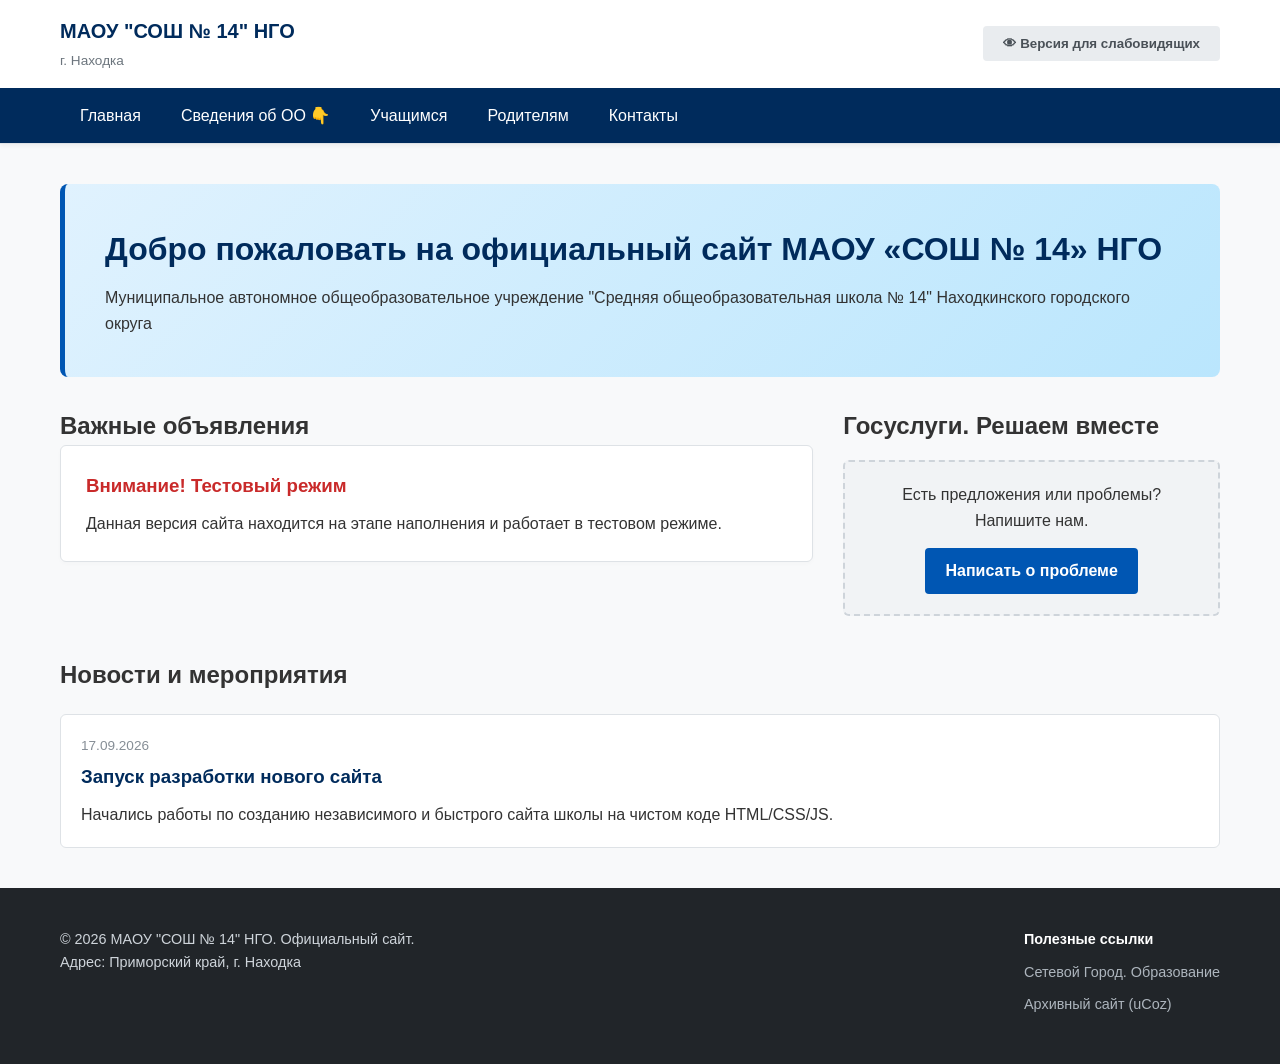
<file: index.html>
<!DOCTYPE html>
<html lang="ru">
<head>
    <meta charset="UTF-8">
    <meta name="viewport" content="width=device-width, initial-scale=1.0">
    <title>МАОУ СОШ № 14 НГО — Официальный сайт</title>
    <link rel="stylesheet" href="css/style.css">
</head>
<body>

    <!-- Шапка сайта (динамически загружается из js/components) -->
    <div id="header-component"></div>

    <!-- Главный контент страницы -->
    <main class="main-content">
        <div class="container">
            
            <!-- Баннерная зона / Приветствие -->
            <section class="hero-section">
                <h1>Добро пожаловать на официальный сайт МАОУ «СОШ № 14» НГО</h1>
                <p>Муниципальное автономное общеобразовательное учреждение "Средняя общеобразовательная школа № 14" Находкинского городского округа</p>
            </section>

            <!-- Блок Госуслуг (ПОС) и Объявления -->
            <section class="grid-container">
                <div class="announcements">
                    <h2>Важные объявления</h2>
                    <div class="card">
                        <h3>Внимание! Тестовый режим</h3>
                        <p>Данная версия сайта находится на этапе наполнения и работает в тестовом режиме.</p>
                    </div>
                </div>
                
                <div class="gosuslugi-widget">
                    <h2>Госуслуги. Решаем вместе</h2>
                    <!-- Виджет ПОС -->
                    <div class="pos-widget-mock">
                        <p>Есть предложения или проблемы? Напишите нам.</p>
                        <a href="https://gosuslugi.ru" target="_blank" class="btn">Написать о проблеме</a>
                    </div>
                </div>
            </section>

            <!-- Лента новостей -->
            <section class="news-section">
                <h2>Новости и мероприятия</h2>
                <div class="news-grid">
                    <article class="news-card">
                        <span class="date">17.09.2026</span>
                        <h3>Запуск разработки нового сайта</h3>
                        <p>Начались работы по созданию независимого и быстрого сайта школы на чистом коде HTML/CSS/JS.</p>
                    </article>
                </div>
            </section>

        </div>
    </main>

    <!-- Подвал сайта (динамически загружается из js/components) -->
    <div id="footer-component"></div>

    <!-- Подключение главного управляющего скрипта -->
    <script src="js/main.js"></script>
</body>
</html>
</file>
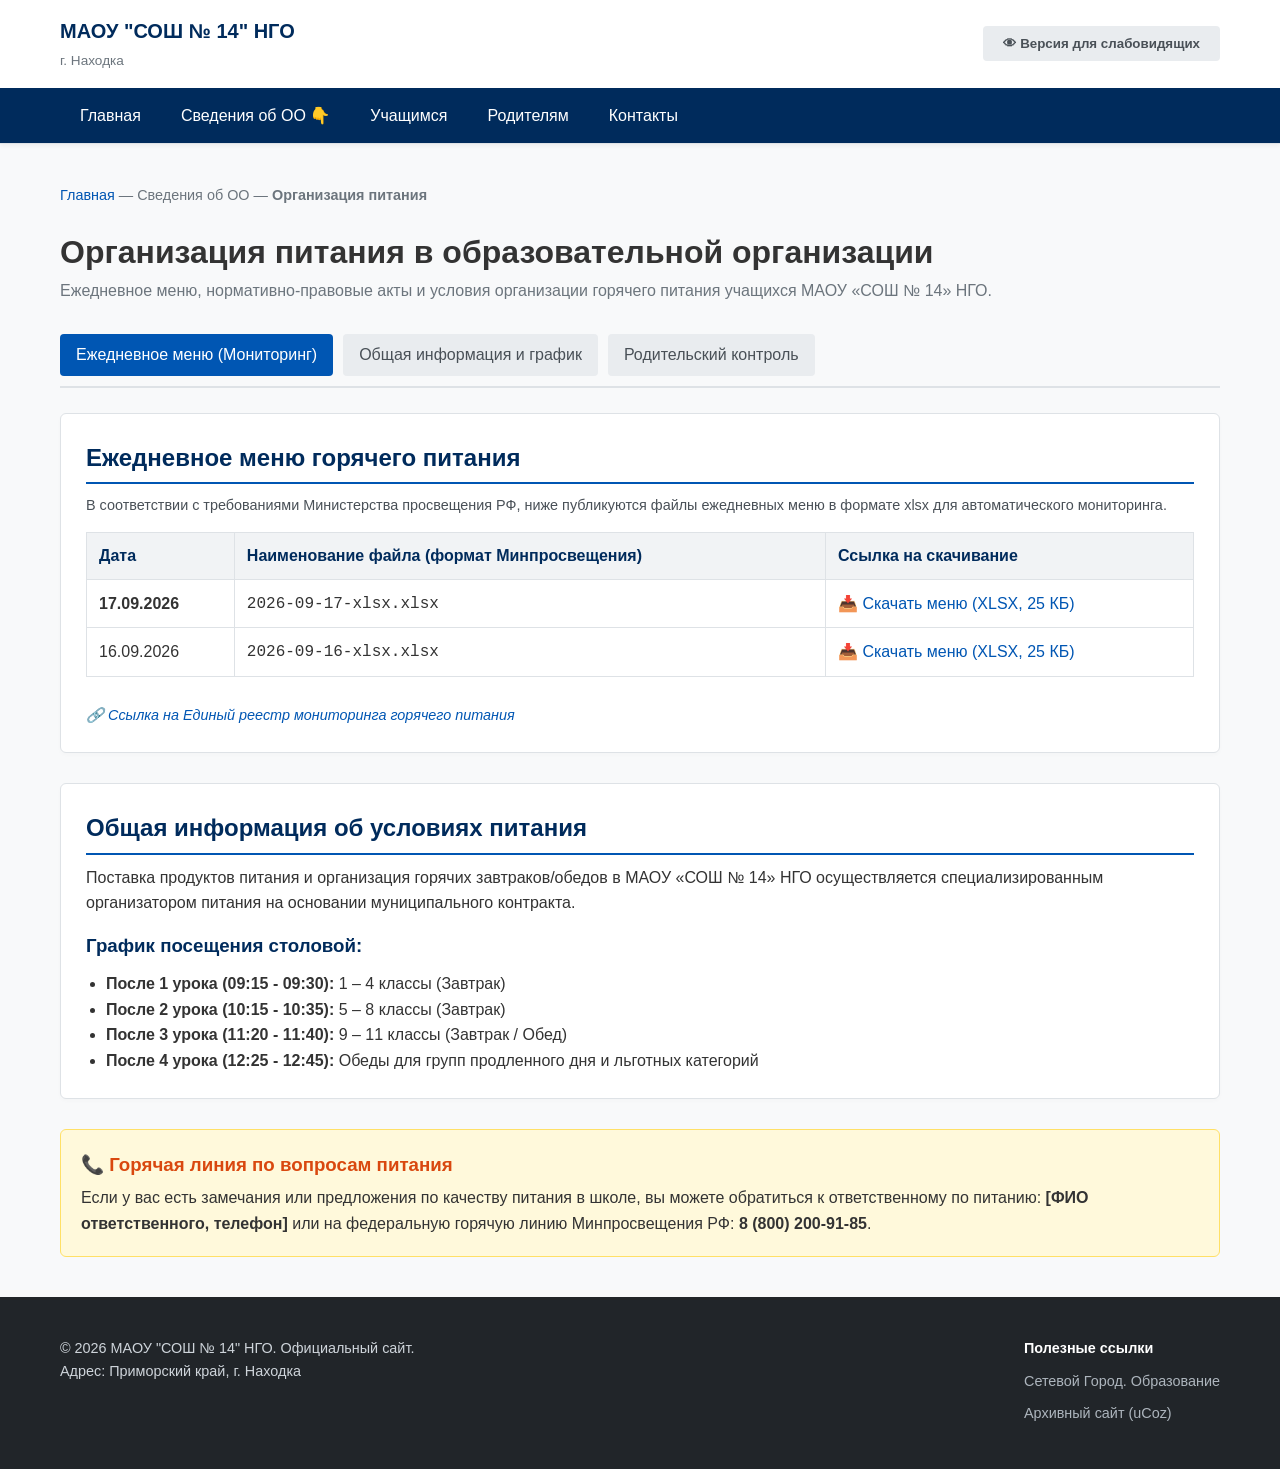
<file: food/index.html>
<!DOCTYPE html>
<html lang="ru">
<head>
    <meta charset="UTF-8">
    <meta name="viewport" content="width=device-width, initial-scale=1.0">
    <title>Организация питания в образовательной организации — МАОУ СОШ № 14 НГО</title>
    <!-- Поднимаемся на уровень выше к папке css, так как этот файл лежит в подпапке /food/ -->
    <link rel="stylesheet" href="../css/style.css">
    <style>
        .food-nav-tabs {
            display: flex;
            gap: 10px;
            margin-bottom: 25px;
            border-bottom: 2px solid #dee2e6;
            padding-bottom: 10px;
            flex-wrap: wrap;
        }
        .food-tab-link {
            padding: 8px 16px;
            background-color: #e9ecef;
            color: #495057;
            border-radius: 4px;
            font-weight: 500;
        }
        .food-tab-link.active {
            background-color: #0056b3;
            color: #ffffff;
            text-decoration: none;
        }
        .menu-table {
            width: 100%;
            border-collapse: collapse;
            margin-top: 15px;
            margin-bottom: 25px;
        }
        .menu-table th, .menu-table td {
            padding: 10px 12px;
            border: 1px solid #dee2e6;
            text-align: left;
        }
        .menu-table th {
            background-color: #f1f3f5;
            color: #002b5c;
        }
        .hot-line-box {
            background-color: #fff9db;
            border: 1px solid #ffe066;
            padding: 20px;
            border-radius: 6px;
            margin-top: 30px;
        }
    </style>
</head>
<body>

    <!-- Шапка сайта. Чтобы скрипт корректно работал из подпапки, мы передадим фикс путей, но наш текущий js/main.js рассчитан на корень. -->
    <div id="header-component"></div>

    <main class="main-content">
        <div class="container">
            
            <nav class="breadcrumbs" style="margin-bottom: 20px; font-size: 0.9rem; color: #6c757d;">
                <a href="../index.html">Главная</a> — <span>Сведения об ОО</span> — <strong>Организация питания</strong>
            </nav>

            <h1>Организация питания в образовательной организации</h1>
            <p style="margin-bottom: 30px; color: #6c757d;">Ежедневное меню, нормативно-правовые акты и условия организации горячего питания учащихся МАОУ «СОШ № 14» НГО.</p>

            <!-- Навигационные вкладки внутри раздела (требование к удобству) -->
            <div class="food-nav-tabs">
                <a href="#daily-menu" class="food-tab-link active">Ежедневное меню (Мониторинг)</a>
                <a href="#general-info" class="food-tab-link">Общая информация и график</a>
                <a href="#control" class="food-tab-link">Родительский контроль</a>
            </div>

            <!-- БЛОК 1: Ежедневное меню для автоматического мониторинга -->
            <section id="daily-menu" class="card" style="margin-bottom: 30px;">
                <h2 style="color: #002b5c; margin-bottom: 10px; border-bottom: 2px solid #0056b3; padding-bottom: 5px;">Ежедневное меню горячего питания</h2>
                <p style="font-size: 0.9rem; color: #495057; margin-bottom: 15px;">В соответствии с требованиями Министерства просвещения РФ, ниже публикуются файлы ежедневных меню в формате xlsx для автоматического мониторинга.</p>
                
                <table class="menu-table">
                    <thead>
                        <tr>
                            <th>Дата</th>
                            <th>Наименование файла (формат Минпросвещения)</th>
                            <th>Ссылка на скачивание</th>
                        </tr>
                    </thead>
                    <tbody>
                        <!-- Сюда вручную добавляются строки при обновлении меню -->
                        <tr>
                            <td><strong>17.09.2026</strong></td>
                            <td><code>2026-09-17-xlsx.xlsx</code></td>
                            <td><a href="2026-09-17-xlsx.xlsx" download>📥 Скачать меню (XLSX, 25 КБ)</a></td>
                        </tr>
                        <tr>
                            <td>16.09.2026</td>
                            <td><code>2026-09-16-xlsx.xlsx</code></td>
                            <td><a href="2026-09-16-xlsx.xlsx" download>📥 Скачать меню (XLSX, 25 КБ)</a></td>
                        </tr>
                    </tbody>
                </table>
                <p><a href="https://foodmonitoring.ru" target="_blank" style="font-size: 0.9rem; font-style: italic;">🔗 Ссылка на Единый реестр мониторинга горячего питания</a></p>
            </section>

            <!-- БЛОК 2: Общая информация -->
            <section id="general-info" class="card" style="margin-bottom: 30px;">
                <h2 style="color: #002b5c; margin-bottom: 10px; border-bottom: 2px solid #0056b3; padding-bottom: 5px;">Общая информация об условиях питания</h2>
                <p>Поставка продуктов питания и организация горячих завтраков/обедов в МАОУ «СОШ № 14» НГО осуществляется специализированным организатором питания на основании муниципального контракта.</p>
                
                <h3 style="margin-top: 15px; color: #002b5c;">График посещения столовой:</h3>
                <ul style="margin-left: 20px; margin-top: 5px;">
                    <li><strong>После 1 урока (09:15 - 09:30):</strong> 1 – 4 классы (Завтрак)</li>
                    <li><strong>После 2 урока (10:15 - 10:35):</strong> 5 – 8 классы (Завтрак)</li>
                    <li><strong>После 3 урока (11:20 - 11:40):</strong> 9 – 11 классы (Завтрак / Обед)</li>
                    <li><strong>После 4 урока (12:25 - 12:45):</strong> Обеды для групп продленного дня и льготных категорий</li>
                </ul>
            </section>

            <!-- БЛОК 3: Горячая линия -->
            <div class="hot-line-box">
                <h3 style="color: #d9480f; margin-bottom: 5px;">📞 Горячая линия по вопросам питания</h3>
                <p>Если у вас есть замечания или предложения по качеству питания в школе, вы можете обратиться к ответственному по питанию: <strong>[ФИО ответственного, телефон]</strong> или на федеральную горячую линию Минпросвещения РФ: <strong>8 (800) 200-91-85</strong>.</p>
            </div>

        </div>
    </main>

    <div id="footer-component"></div>

    <!-- Так как файл лежит в папке /food/, путь к общему скрипту должен подняться на уровень выше -->
    <script src="../js/main.js"></script>
</body>
</html>
</file>
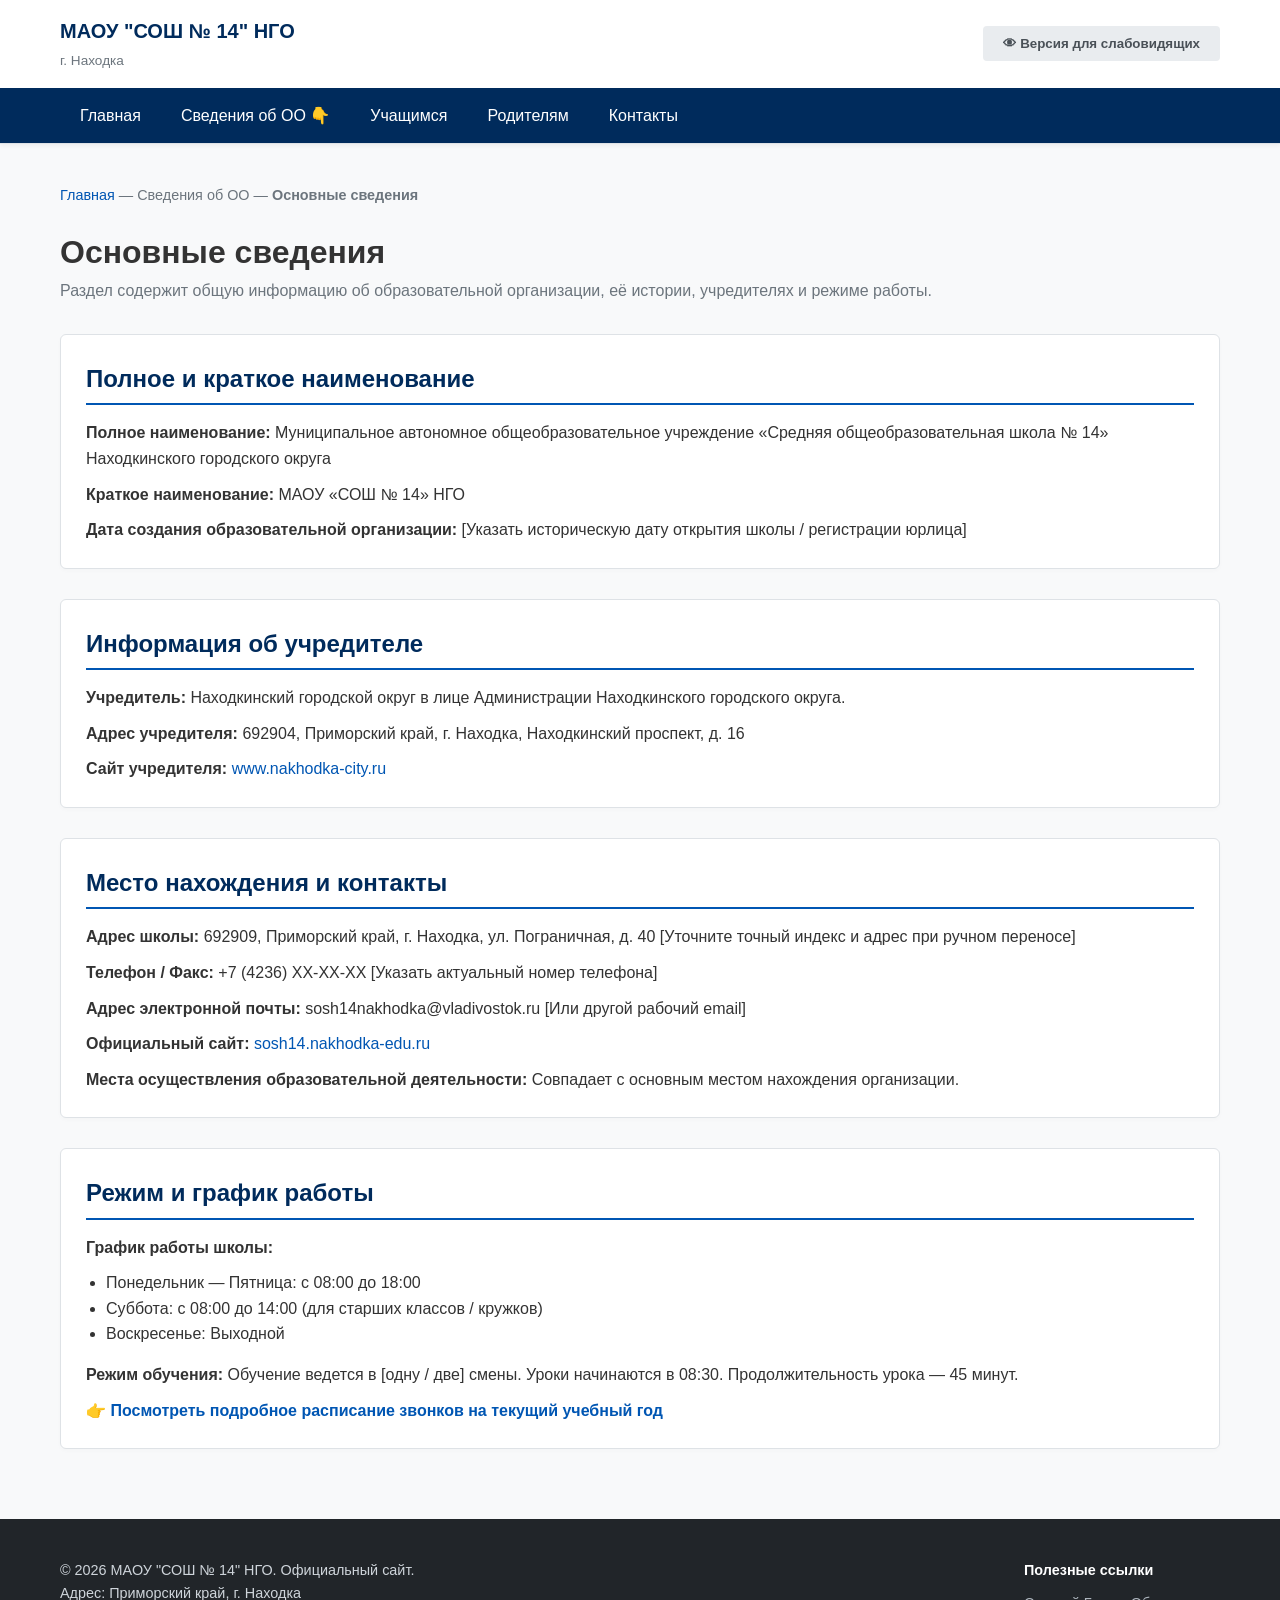
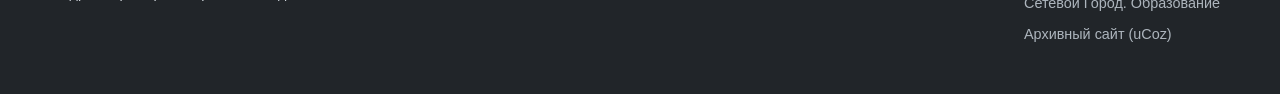
<file: about-basic.html>
<!DOCTYPE html>
<html lang="ru">
<head>
    <meta charset="UTF-8">
    <meta name="viewport" content="width=device-width, initial-scale=1.0">
    <title>Основные сведения — МАОУ СОШ № 14 НГО</title>
    <link rel="stylesheet" href="css/style.css">
</head>
<body>

    <!-- Шапка сайта (динамически загружается из js/main.js) -->
    <div id="header-component"></div>

    <!-- Главный контент страницы -->
    <main class="main-content">
        <div class="container">
            
            <!-- Хлебные крошки для навигации -->
            <nav class="breadcrumbs" style="margin-bottom: 20px; font-size: 0.9rem; color: #6c757d;">
                <a href="index.html">Главная</a> — <span>Сведения об ОО</span> — <strong>Основные сведения</strong>
            </nav>

            <h1>Основные сведения</h1>
            <p style="margin-bottom: 30px; color: #6c757d;">Раздел содержит общую информацию об образовательной организации, её истории, учредителях и режиме работы.</p>

            <div class="card" style="margin-bottom: 30px;">
                <h2 style="color: #002b5c; margin-bottom: 15px; border-bottom: 2px solid #0056b3; padding-bottom: 5px;">Полное и краткое наименование</h2>
                <p><strong>Полное наименование:</strong> Муниципальное автономное общеобразовательное учреждение «Средняя общеобразовательная школа № 14» Находкинского городского округа</p>
                <p style="margin-top: 10px;"><strong>Краткое наименование:</strong> МАОУ «СОШ № 14» НГО</p>
                <p style="margin-top: 10px;"><strong>Дата создания образовательной организации:</strong> [Указать историческую дату открытия школы / регистрации юрлица]</p>
            </div>

            <div class="card" style="margin-bottom: 30px;">
                <h2 style="color: #002b5c; margin-bottom: 15px; border-bottom: 2px solid #0056b3; padding-bottom: 5px;">Информация об учредителе</h2>
                <p><strong>Учредитель:</strong> Находкинский городской округ в лице Администрации Находкинского городского округа.</p>
                <p style="margin-top: 10px;"><strong>Адрес учредителя:</strong> 692904, Приморский край, г. Находка, Находкинский проспект, д. 16</p>
                <p style="margin-top: 10px;"><strong>Сайт учредителя:</strong> <a href="https://nakhodka-city.ru" target="_blank">www.nakhodka-city.ru</a></p>
            </div>

            <div class="card" style="margin-bottom: 30px;">
                <h2 style="color: #002b5c; margin-bottom: 15px; border-bottom: 2px solid #0056b3; padding-bottom: 5px;">Место нахождения и контакты</h2>
                <p><strong>Адрес школы:</strong> 692909, Приморский край, г. Находка, ул. Пограничная, д. 40 [Уточните точный индекс и адрес при ручном переносе]</p>
                <p style="margin-top: 10px;"><strong>Телефон / Факс:</strong> +7 (4236) XX-XX-XX [Указать актуальный номер телефона]</p>
                <p style="margin-top: 10px;"><strong>Адрес электронной почты:</strong> sosh14nakhodka@vladivostok.ru [Или другой рабочий email]</p>
                <p style="margin-top: 10px;"><strong>Официальный сайт:</strong> <a href="https://nakhodka-edu.ru">sosh14.nakhodka-edu.ru</a></p>
                <p style="margin-top: 10px;"><strong>Места осуществления образовательной деятельности:</strong> Совпадает с основным местом нахождения организации.</p>
            </div>

            <div class="card" style="margin-bottom: 30px;">
                <h2 style="color: #002b5c; margin-bottom: 15px; border-bottom: 2px solid #0056b3; padding-bottom: 5px;">Режим и график работы</h2>
                <p><strong>График работы школы:</strong></p>
                <ul style="margin-left: 20px; margin-top: 10px;">
                    <li>Понедельник — Пятница: с 08:00 до 18:00</li>
                    <li>Суббота: с 08:00 до 14:00 (для старших классов / кружков)</li>
                    <li>Воскресенье: Выходной</li>
                </ul>
                <p style="margin-top: 15px;"><strong>Режим обучения:</strong> Обучение ведется в [одну / две] смены. Уроки начинаются в 08:30. Продолжительность урока — 45 минут.</p>
                <p style="margin-top: 10px;"><a href="for-students.html#schedule" style="font-weight: 600;">👉 Посмотреть подробное расписание звонков на текущий учебный год</a></p>
            </div>

        </div>
    </main>

    <!-- Подвал сайта (динамически загружается из js/main.js) -->
    <div id="footer-component"></div>

    <!-- Подключение главного управляющего скрипта -->
    <script src="js/main.js"></script>
</body>
</html>
</file>
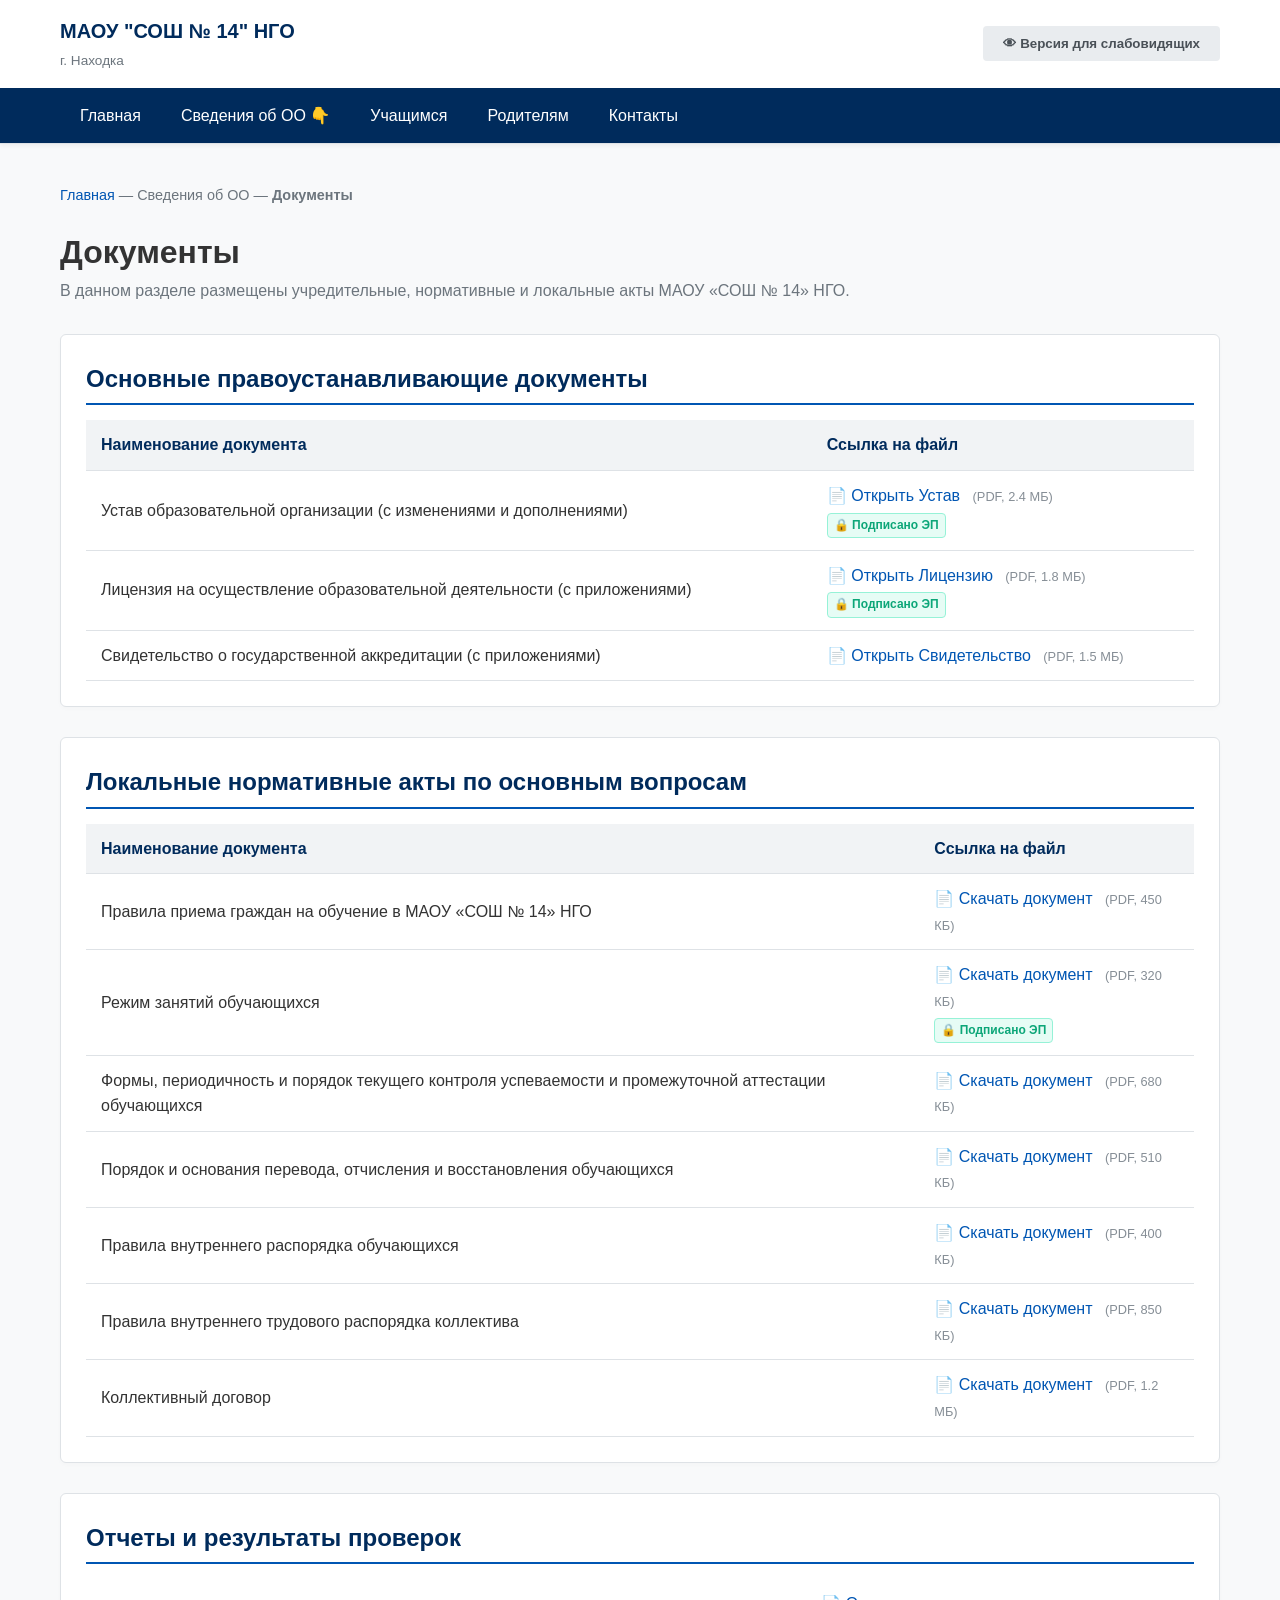
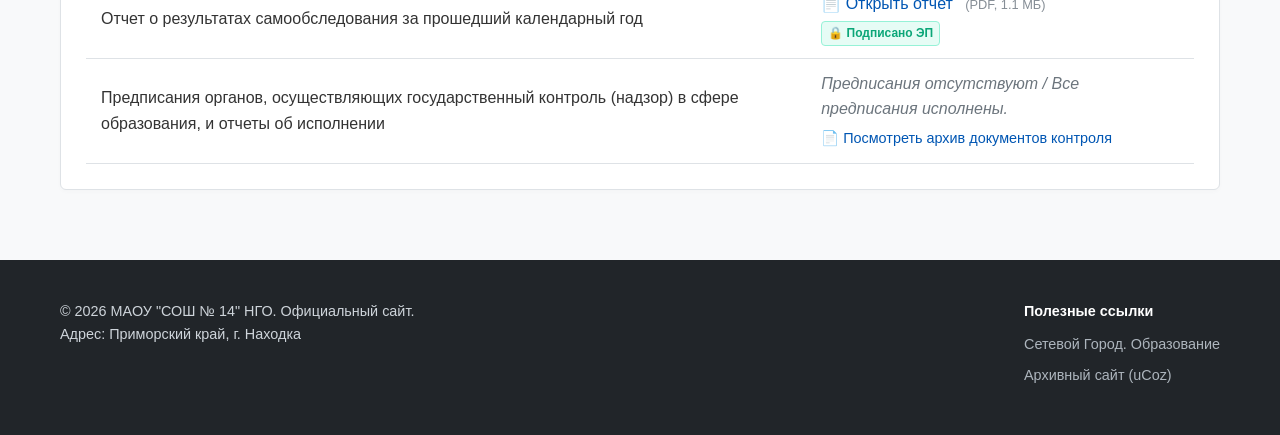
<file: about-docs.html>
<!DOCTYPE html>
<html lang="ru">
<head>
    <meta charset="UTF-8">
    <meta name="viewport" content="width=device-width, initial-scale=1.0">
    <title>Документы — МАОУ СОШ № 14 НГО</title>
    <link rel="stylesheet" href="css/style.css">
    <style>
        /* Дополнительные стили для таблиц документов */
        .doc-table {
            width: 100%;
            border-collapse: collapse;
            margin-top: 15px;
            background: #ffffff;
        }
        .doc-table th, .doc-table td {
            padding: 12px 15px;
            text-align: left;
            border-bottom: 1px solid #dee2e6;
        }
        .doc-table th {
            background-color: #f1f3f5;
            color: #002b5c;
            font-weight: 600;
        }
        .doc-table tr:hover {
            background-color: #f8f9fa;
        }
        .doc-link {
            display: inline-flex;
            align-items: center;
            font-weight: 500;
        }
        .doc-info {
            font-size: 0.8rem;
            color: #868e96;
            margin-left: 8px;
        }
        .sign-badge {
            display: inline-block;
            background-color: #e6fcf5;
            color: #0ca678;
            font-size: 0.75rem;
            padding: 2px 6px;
            border-radius: 4px;
            border: 1px solid #96f2d7;
            font-weight: 600;
            margin-top: 4px;
        }
    </style>
</head>
<body>

    <!-- Шапка сайта (динамически загружается из js/main.js) -->
    <div id="header-component"></div>

    <!-- Главный контент страницы -->
    <main class="main-content">
        <div class="container">
            
            <!-- Хлебные крошки -->
            <nav class="breadcrumbs" style="margin-bottom: 20px; font-size: 0.9rem; color: #6c757d;">
                <a href="index.html">Главная</a> — <span>Сведения об ОО</span> — <strong>Документы</strong>
            </nav>

            <h1>Документы</h1>
            <p style="margin-bottom: 30px; color: #6c757d;">В данном разделе размещены учредительные, нормативные и локальные акты МАОУ «СОШ № 14» НГО.</p>

            <!-- БЛОК 1: Правоустанавливающие документы -->
            <div class="card" style="margin-bottom: 30px;">
                <h2 style="color: #002b5c; margin-bottom: 10px; border-bottom: 2px solid #0056b3; padding-bottom: 5px;">Основные правоустанавливающие документы</h2>
                <table class="doc-table">
                    <thead>
                        <tr>
                            <th>Наименование документа</th>
                            <th>Ссылка на файл</th>
                        </tr>
                    </thead>
                    <tbody>
                        <tr>
                            <td>Устав образовательной организации (с изменениями и дополнениями)</td>
                            <td>
                                <a href="documents/ustav.pdf" target="_blank" class="doc-link">📄 Открыть Устав</a>
                                <span class="doc-info">(PDF, 2.4 МБ)</span>
                                <br><span class="sign-badge">🔒 Подписано ЭП</span>
                            </td>
                        </tr>
                        <tr>
                            <td>Лицензия на осуществление образовательной деятельности (с приложениями)</td>
                            <td>
                                <a href="documents/licenziya.pdf" target="_blank" class="doc-link">📄 Открыть Лицензию</a>
                                <span class="doc-info">(PDF, 1.8 МБ)</span>
                                <br><span class="sign-badge">🔒 Подписано ЭП</span>
                            </td>
                        </tr>
                        <tr>
                            <td>Свидетельство о государственной аккредитации (с приложениями)</td>
                            <td>
                                <a href="documents/akkreditaciya.pdf" target="_blank" class="doc-link">📄 Открыть Свидетельство</a>
                                <span class="doc-info">(PDF, 1.5 МБ)</span>
                            </td>
                        </tr>
                    </tbody>
                </table>
            </div>

            <!-- БЛОК 2: Локальные нормативные акты -->
            <div class="card" style="margin-bottom: 30px;">
                <h2 style="color: #002b5c; margin-bottom: 10px; border-bottom: 2px solid #0056b3; padding-bottom: 5px;">Локальные нормативные акты по основным вопросам</h2>
                <table class="doc-table">
                    <thead>
                        <tr>
                            <th>Наименование документа</th>
                            <th>Ссылка на файл</th>
                        </tr>
                    </thead>
                    <tbody>
                        <tr>
                            <td>Правила приема граждан на обучение в МАОУ «СОШ № 14» НГО</td>
                            <td>
                                <a href="documents/pravila-priema.pdf" target="_blank" class="doc-link">📄 Скачать документ</a>
                                <span class="doc-info">(PDF, 450 КБ)</span>
                            </td>
                        </tr>
                        <tr>
                            <td>Режим занятий обучающихся</td>
                            <td>
                                <a href="documents/rezhim-zanyatij.pdf" target="_blank" class="doc-link">📄 Скачать документ</a>
                                <span class="doc-info">(PDF, 320 КБ)</span>
                                <br><span class="sign-badge">🔒 Подписано ЭП</span>
                            </td>
                        </tr>
                        <tr>
                            <td>Формы, периодичность и порядок текущего контроля успеваемости и промежуточной аттестации обучающихся</td>
                            <td>
                                <a href="documents/poryadok-attestacii.pdf" target="_blank" class="doc-link">📄 Скачать документ</a>
                                <span class="doc-info">(PDF, 680 КБ)</span>
                            </td>
                        </tr>
                        <tr>
                            <td>Порядок и основания перевода, отчисления и восстановления обучающихся</td>
                            <td>
                                <a href="documents/perevod-i-otchislenie.pdf" target="_blank" class="doc-link">📄 Скачать документ</a>
                                <span class="doc-info">(PDF, 510 КБ)</span>
                            </td>
                        </tr>
                        <tr>
                            <td>Правила внутреннего распорядка обучающихся</td>
                            <td>
                                <a href="documents/rasporyadok-obuchayushchihsya.pdf" target="_blank" class="doc-link">📄 Скачать документ</a>
                                <span class="doc-info">(PDF, 400 КБ)</span>
                            </td>
                        </tr>
                        <tr>
                            <td>Правила внутреннего трудового распорядка коллектива</td>
                            <td>
                                <a href="documents/trudovoj-rasporyadok.pdf" target="_blank" class="doc-link">📄 Скачать документ</a>
                                <span class="doc-info">(PDF, 850 КБ)</span>
                            </td>
                        </tr>
                        <tr>
                            <td>Коллективный договор</td>
                            <td>
                                <a href="documents/kollektivnyj-dogovor.pdf" target="_blank" class="doc-link">📄 Скачать документ</a>
                                <span class="doc-info">(PDF, 1.2 МБ)</span>
                            </td>
                        </tr>
                    </tbody>
                </table>
            </div>

            <!-- БЛОК 3: Отчеты и предписания -->
            <div class="card" style="margin-bottom: 30px;">
                <h2 style="color: #002b5c; margin-bottom: 10px; border-bottom: 2px solid #0056b3; padding-bottom: 5px;">Отчеты и результаты проверок</h2>
                <table class="doc-table">
                    <tbody>
                        <tr>
                            <td style="width: 65%;">Отчет о результатах самообследования за прошедший календарный год</td>
                            <td>
                                <a href="documents/samoobsledovanie.pdf" target="_blank" class="doc-link">📄 Открыть отчет</a>
                                <span class="doc-info">(PDF, 1.1 МБ)</span>
                                <br><span class="sign-badge">🔒 Подписано ЭП</span>
                            </td>
                        </tr>
                        <tr>
                            <td>Предписания органов, осуществляющих государственный контроль (надзор) в сфере образования, и отчеты об исполнении</td>
                            <td>
                                <span style="color: #6c757d; font-style: italic;">Предписания отсутствуют / Все предписания исполнены.</span>
                                <br><a href="documents/otchet-predpisaniya.pdf" style="font-size: 0.9rem; margin-top: 5px; display:inline-block;">📄 Посмотреть архив документов контроля</a>
                            </td>
                        </tr>
                    </tbody>
                </table>
            </div>

        </div>
    </main>

    <!-- Подвал сайта (динамически загружается из js/main.js) -->
    <div id="footer-component"></div>

    <!-- Подключение главного управляющего скрипта -->
    <script src="js/main.js"></script>
</body>
</html>
</file>
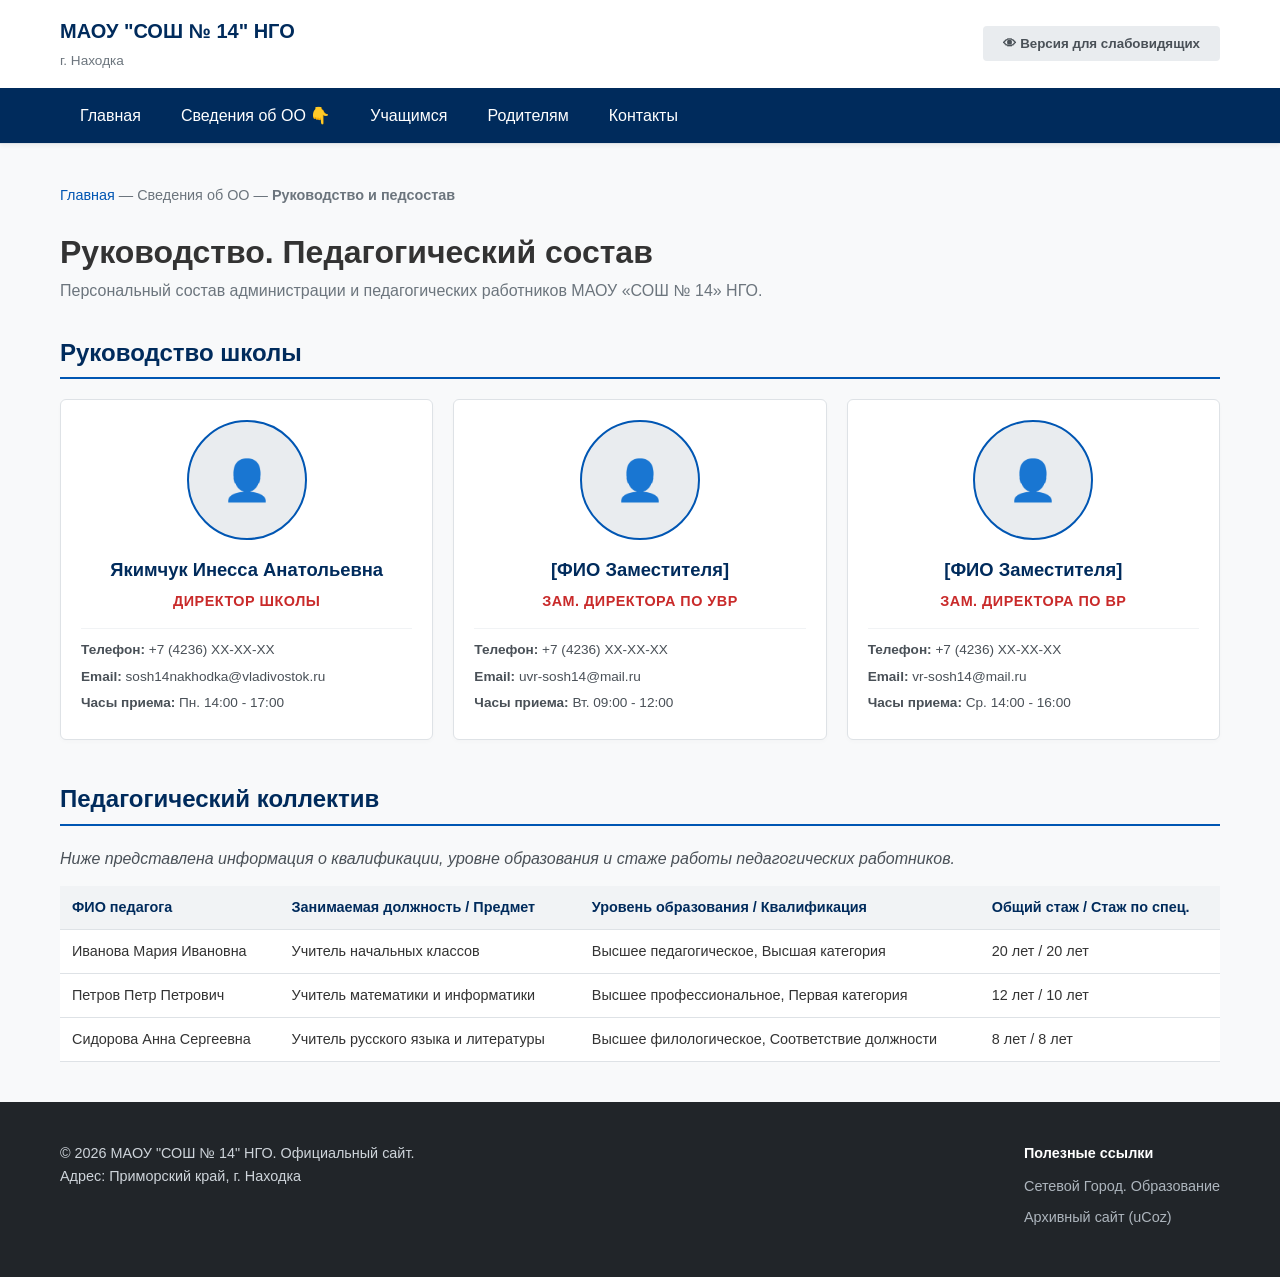
<file: about-management.html>
<!DOCTYPE html>
<html lang="ru">
<head>
    <meta charset="UTF-8">
    <meta name="viewport" content="width=device-width, initial-scale=1.0">
    <title>Руководство. Педагогический состав — МАОУ СОШ № 14 НГО</title>
    <link rel="stylesheet" href="css/style.css">
    <style>
        /* Специальные стили для отображения карточек педсостава */
        .management-grid, .teachers-grid {
            display: grid;
            grid-template-columns: repeat(auto-fill, minmax(280px, 1fr));
            gap: 20px;
            margin-top: 20px;
            margin-bottom: 40px;
        }
        .person-card {
            background: #ffffff;
            border: 1px solid #dee2e6;
            border-radius: 6px;
            padding: 20px;
            text-align: center;
            box-shadow: 0 2px 4px rgba(0,0,0,0.02);
        }
        .person-avatar {
            width: 120px;
            height: 120px;
            background-color: #e9ecef;
            border-radius: 50%;
            margin: 0 auto 15px auto;
            display: flex;
            align-items: center;
            justify-content: center;
            color: #adb5bd;
            font-size: 2.5rem;
            overflow: hidden;
            border: 2px solid #0056b3;
        }
        .person-avatar img {
            width: 100%;
            height: 100%;
            object-fit: cover;
        }
        .person-name {
            font-size: 1.15rem;
            color: #002b5c;
            font-weight: 700;
            margin-bottom: 5px;
        }
        .person-position {
            font-size: 0.9rem;
            color: #c92a2a;
            font-weight: 600;
            margin-bottom: 15px;
            text-transform: uppercase;
            letter-spacing: 0.5px;
        }
        .person-contacts {
            font-size: 0.85rem;
            text-align: left;
            border-top: 1px solid #f1f3f5;
            padding-top: 10px;
            color: #495057;
        }
        .person-contacts p {
            margin-bottom: 5px;
        }
        .teacher-info-table {
            width: 100%;
            border-collapse: collapse;
            margin-top: 15px;
            background: #ffffff;
            font-size: 0.9rem;
        }
        .teacher-info-table th, .teacher-info-table td {
            padding: 10px 12px;
            border-bottom: 1px solid #dee2e6;
            text-align: left;
        }
        .teacher-info-table th {
            background-color: #f1f3f5;
            color: #002b5c;
        }
        @media (max-width: 768px) {
            .teacher-info-table {
                display: block;
                overflow-x: auto;
            }
        }
    </style>
</head>
<body>

    <!-- Шапка сайта (динамически загружается из js/main.js) -->
    <div id="header-component"></div>

    <!-- Главный контент страницы -->
    <main class="main-content">
        <div class="container">
            
            <!-- Хлебные крошки -->
            <nav class="breadcrumbs" style="margin-bottom: 20px; font-size: 0.9rem; color: #6c757d;">
                <a href="index.html">Главная</a> — <span>Сведения об ОО</span> — <strong>Руководство и педсостав</strong>
            </nav>

            <h1>Руководство. Педагогический состав</h1>
            <p style="margin-bottom: 30px; color: #6c757d;">Персональный состав администрации и педагогических работников МАОУ «СОШ № 14» НГО.</p>

            <!-- РАЗДЕЛ: Администрация (Руководство) -->
            <h2 style="color: #002b5c; border-bottom: 2px solid #0056b3; padding-bottom: 5px; margin-bottom: 20px;">Руководство школы</h2>
            
            <div class="management-grid">
                
                <!-- Карточка директора -->
                <div class="person-card">
                    <div class="person-avatar">
                        <!-- Если есть фото, замените на: <img src="img/team/director.jpg" alt="Якимчук И. А."> -->
                        👤
                    </div>
                    <div class="person-name">Якимчук Инесса Анатольевна</div>
                    <div class="person-position">Директор школы</div>
                    <div class="person-contacts">
                        <p><strong>Телефон:</strong> +7 (4236) XX-XX-XX</p>
                        <p><strong>Email:</strong> sosh14nakhodka@vladivostok.ru</p>
                        <p><strong>Часы приема:</strong> Пн. 14:00 - 17:00</p>
                    </div>
                </div>

                <!-- Карточка Заместителя №1 -->
                <div class="person-card">
                    <div class="person-avatar">👤</div>
                    <div class="person-name">[ФИО Заместителя]</div>
                    <div class="person-position">Зам. директора по УВР</div>
                    <div class="person-contacts">
                        <p><strong>Телефон:</strong> +7 (4236) XX-XX-XX</p>
                        <p><strong>Email:</strong> uvr-sosh14@mail.ru</p>
                        <p><strong>Часы приема:</strong> Вт. 09:00 - 12:00</p>
                    </div>
                </div>

                <!-- Карточка Заместителя №2 -->
                <div class="person-card">
                    <div class="person-avatar">👤</div>
                    <div class="person-name">[ФИО Заместителя]</div>
                    <div class="person-position">Зам. директора по ВР</div>
                    <div class="person-contacts">
                        <p><strong>Телефон:</strong> +7 (4236) XX-XX-XX</p>
                        <p><strong>Email:</strong> vr-sosh14@mail.ru</p>
                        <p><strong>Часы приема:</strong> Ср. 14:00 - 16:00</p>
                    </div>
                </div>

            </div>

            <!-- РАЗДЕЛ: Педагогический состав -->
            <h2 style="color: #002b5c; border-bottom: 2px solid #0056b3; padding-bottom: 5px; margin-bottom: 20px;">Педагогический коллектив</h2>
            <p style="color: #495057; font-style: italic; margin-bottom: 15px;">Ниже представлена информация о квалификации, уровне образования и стаже работы педагогических работников.</p>

            <table class="teacher-info-table">
                <thead>
                    <tr>
                        <th>ФИО педагога</th>
                        <th>Занимаемая должность / Предмет</th>
                        <th>Уровень образования / Квалификация</th>
                        <th>Общий стаж / Стаж по спец.</th>
                    </tr>
                </thead>
                <tbody>
                    <tr>
                        <strong><td>Иванова Мария Ивановна</td></strong>
                        <td>Учитель начальных классов</td>
                        <td>Высшее педагогическое, Высшая категория</td>
                        <td>20 лет / 20 лет</td>
                    </tr>
                    <tr>
                        <strong><td>Петров Петр Петрович</td></strong>
                        <td>Учитель математики и информатики</td>
                        <td>Высшее профессиональное, Первая категория</td>
                        <td>12 лет / 10 лет</td>
                    </tr>
                    <tr>
                        <strong><td>Сидорова Анна Сергеевна</td></strong>
                        <td>Учитель русского языка и литературы</td>
                        <td>Высшее филологическое, Соответствие должности</td>
                        <td>8 лет / 8 лет</td>
                    </tr>
                </tbody>
            </table>

        </div>
    </main>

    <!-- Подвал сайта (динамически загружается из js/main.js) -->
    <div id="footer-component"></div>

    <!-- Подключение главного управляющего скрипта -->
    <script src="js/main.js"></script>
</body>
</html>
</file>
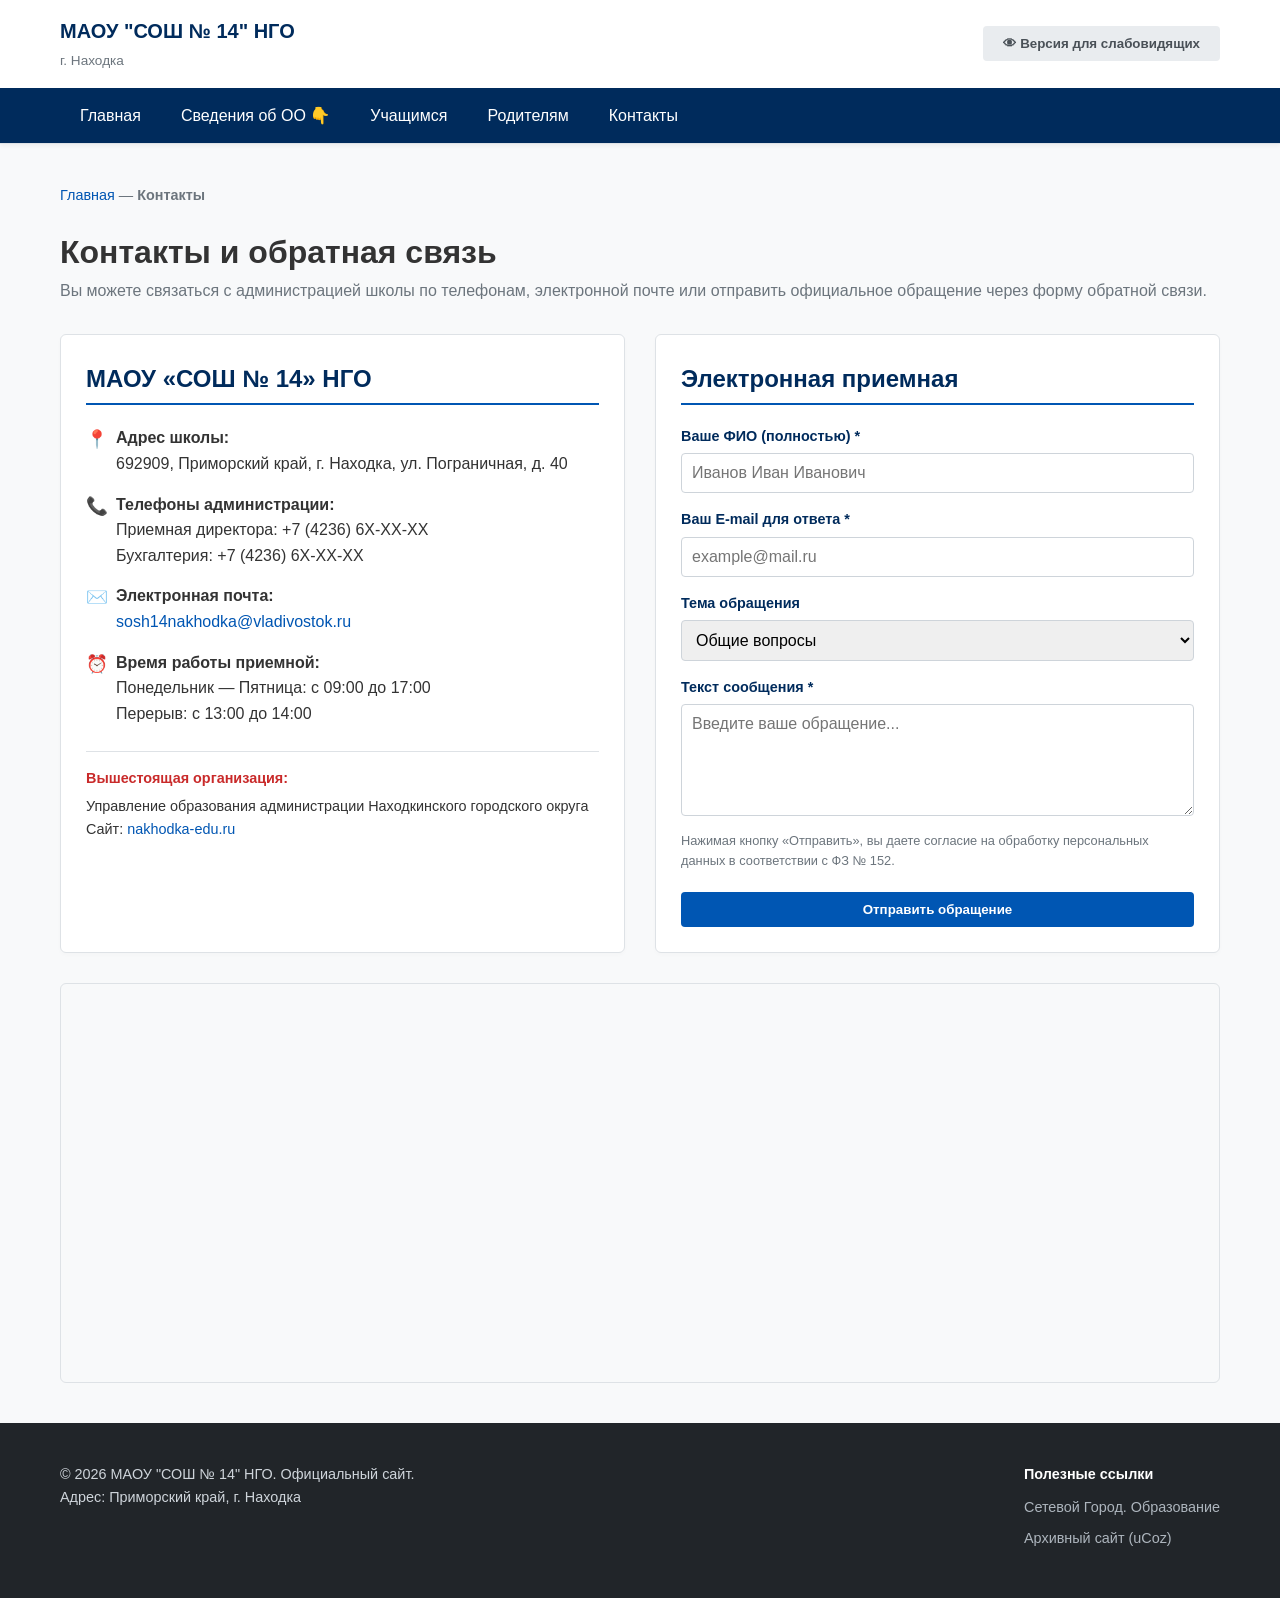
<file: contacts.html>
<!DOCTYPE html>
<html lang="ru">
<head>
    <meta charset="UTF-8">
    <meta name="viewport" content="width=device-width, initial-scale=1.0">
    <title>Контакты — МАОУ СОШ № 14 НГО</title>
    <link rel="stylesheet" href="css/style.css">
    <style>
        /* Дополнительные стили для страницы контактов */
        .contacts-grid {
            display: grid;
            grid-template-columns: 1fr 1fr;
            gap: 30px;
            margin-top: 20px;
        }
        .contact-info-list {
            list-style: none;
        }
        .contact-info-list li {
            margin-bottom: 15px;
            padding-left: 30px;
            position: relative;
        }
        .contact-info-list li::before {
            position: absolute;
            left: 0;
            top: 0;
            font-size: 1.1rem;
        }
        .icon-geo::before { content: "📍"; }
        .icon-phone::before { content: "📞"; }
        .icon-email::before { content: "✉️"; }
        .icon-time::before { content: "⏰"; }

        /* Стили формы обратной связи */
        .feedback-form {
            display: flex;
            flex-direction: column;
            gap: 15px;
        }
        .form-group {
            display: flex;
            flex-direction: column;
            gap: 5px;
        }
        .form-group label {
            font-weight: 600;
            font-size: 0.9rem;
            color: #002b5c;
        }
        .form-control {
            padding: 10px;
            border: 1px solid #ced4da;
            border-radius: 4px;
            font-family: inherit;
            font-size: 1rem;
        }
        .form-control:focus {
            outline: none;
            border-color: #0056b3;
            box-shadow: 0 0 0 3px rgba(0,86,179,0.1);
        }
        .map-container {
            margin-top: 30px;
            border-radius: 6px;
            overflow: hidden;
            border: 1px solid #dee2e6;
            height: 400px;
        }
        @media (max-width: 768px) {
            .contacts-grid {
                grid-template-columns: 1fr;
            }
        }
    </style>
</head>
<body>

    <!-- Шапка сайта (динамически загружается из js/main.js) -->
    <div id="header-component"></div>

    <!-- Главный контент страницы -->
    <main class="main-content">
        <div class="container">
            
            <!-- Хлебные крошки -->
            <nav class="breadcrumbs" style="margin-bottom: 20px; font-size: 0.9rem; color: #6c757d;">
                <a href="index.html">Главная</a> — <strong>Контакты</strong>
            </nav>

            <h1>Контакты и обратная связь</h1>
            <p style="margin-bottom: 30px; color: #6c757d;">Вы можете связаться с администрацией школы по телефонам, электронной почте или отправить официальное обращение через форму обратной связи.</p>

            <div class="contacts-grid">
                
                <!-- Левая колонка: Контактная информация -->
                <div class="card">
                    <h2 style="color: #002b5c; margin-bottom: 20px; border-bottom: 2px solid #0056b3; padding-bottom: 5px;">МАОУ «СОШ № 14» НГО</h2>
                    
                    <ul class="contact-info-list">
                        <li class="icon-geo">
                            <strong>Адрес школы:</strong><br>
                            692909, Приморский край, г. Находка, ул. Пограничная, д. 40
                        </li>
                        <li class="icon-phone">
                            <strong>Телефоны администрации:</strong><br>
                            Приемная директора: +7 (4236) 6X-XX-XX<br>
                            Бухгалтерия: +7 (4236) 6X-XX-XX
                        </li>
                        <li class="icon-email">
                            <strong>Электронная почта:</strong><br>
                            <a href="mailto:sosh14nakhodka@vladivostok.ru">sosh14nakhodka@vladivostok.ru</a>
                        </li>
                        <li class="icon-time">
                            <strong>Время работы приемной:</strong><br>
                            Понедельник — Пятница: с 09:00 до 17:00<br>
                            Перерыв: с 13:00 до 14:00
                        </li>
                    </ul>

                    <div style="margin-top: 25px; padding-top: 15px; border-top: 1px solid #dee2e6; font-size: 0.9rem;">
                        <h4 style="color: #c92a2a; margin-bottom: 5px;">Вышестоящая организация:</h4>
                        <p>Управление образования администрации Находкинского городского округа</p>
                        <p>Сайт: <a href="https://nakhodka-edu.ru" target="_blank">nakhodka-edu.ru</a></p>
                    </div>
                </div>

                <!-- Правая колонка: Форма обратной связи (Электронная приемная) -->
                <div class="card">
                    <h2 style="color: #002b5c; margin-bottom: 20px; border-bottom: 2px solid #0056b3; padding-bottom: 5px;">Электронная приемная</h2>
                    
                    <!-- На чистом HTML форма отправляет данные методом POST. 
                         Для работы на хостинге в action нужно будет указать путь к PHP-скрипту отправки (например, mail.php) -->
                    <form class="feedback-form" action="mail.php" method="POST">
                        <div class="form-group">
                            <label for="fio">Ваше ФИО (полностью) *</label>
                            <input type="text" id="fio" name="fio" class="form-control" placeholder="Иванов Иван Иванович" required>
                        </div>

                        <div class="form-group">
                            <label for="email">Ваш E-mail для ответа *</label>
                            <input type="email" id="email" name="email" class="form-control" placeholder="example@mail.ru" required>
                        </div>

                        <div class="form-group">
                            <label for="theme">Тема обращения</label>
                            <select id="theme" name="theme" class="form-control">
                                <option value="general">Общие вопросы</option>
                                <option value="admission">Прием в школу</option>
                                <option value="food">Организация питания</option>
                                <option value="tech">Работа сайта</option>
                            </select>
                        </div>

                        <div class="form-group">
                            <label for="message">Текст сообщения *</label>
                            <textarea id="message" name="message" rows="5" class="form-control" placeholder="Введите ваше обращение..." required></textarea>
                        </div>

                        <div style="font-size: 0.8rem; color: #6c757d; margin-bottom: 5px;">
                            Нажимая кнопку «Отправить», вы даете согласие на обработку персональных данных в соответствии с ФЗ № 152.
                        </div>

                        <button type="submit" class="btn">Отправить обращение</button>
                    </form>
                </div>

            </div>

            <!-- Интерактивная карта (Яндекс.Карты) -->
            <div class="map-container">
                <!-- Конструктор карт Яндекс. Координаты установлены приблизительно для Находки, ул. Пограничная 40. 
                     Вы можете заменить этот iframe кодом из официального конструктора Яндекс.Карт для вашей школы. -->
               <iframe src="https://yandex.ru" width="100%" height="400" frameborder="0" allowfullscreen="true" style="position:relative; border:0;"></iframe>
            </div>

        </div>
    </main>

    <!-- Подвал сайта (динамически загружается из js/main.js) -->
    <div id="footer-component"></div>

    <!-- Подключение главного управляющего скрипта -->
    <script src="js/main.js"></script>
</body>
</html>
</file>
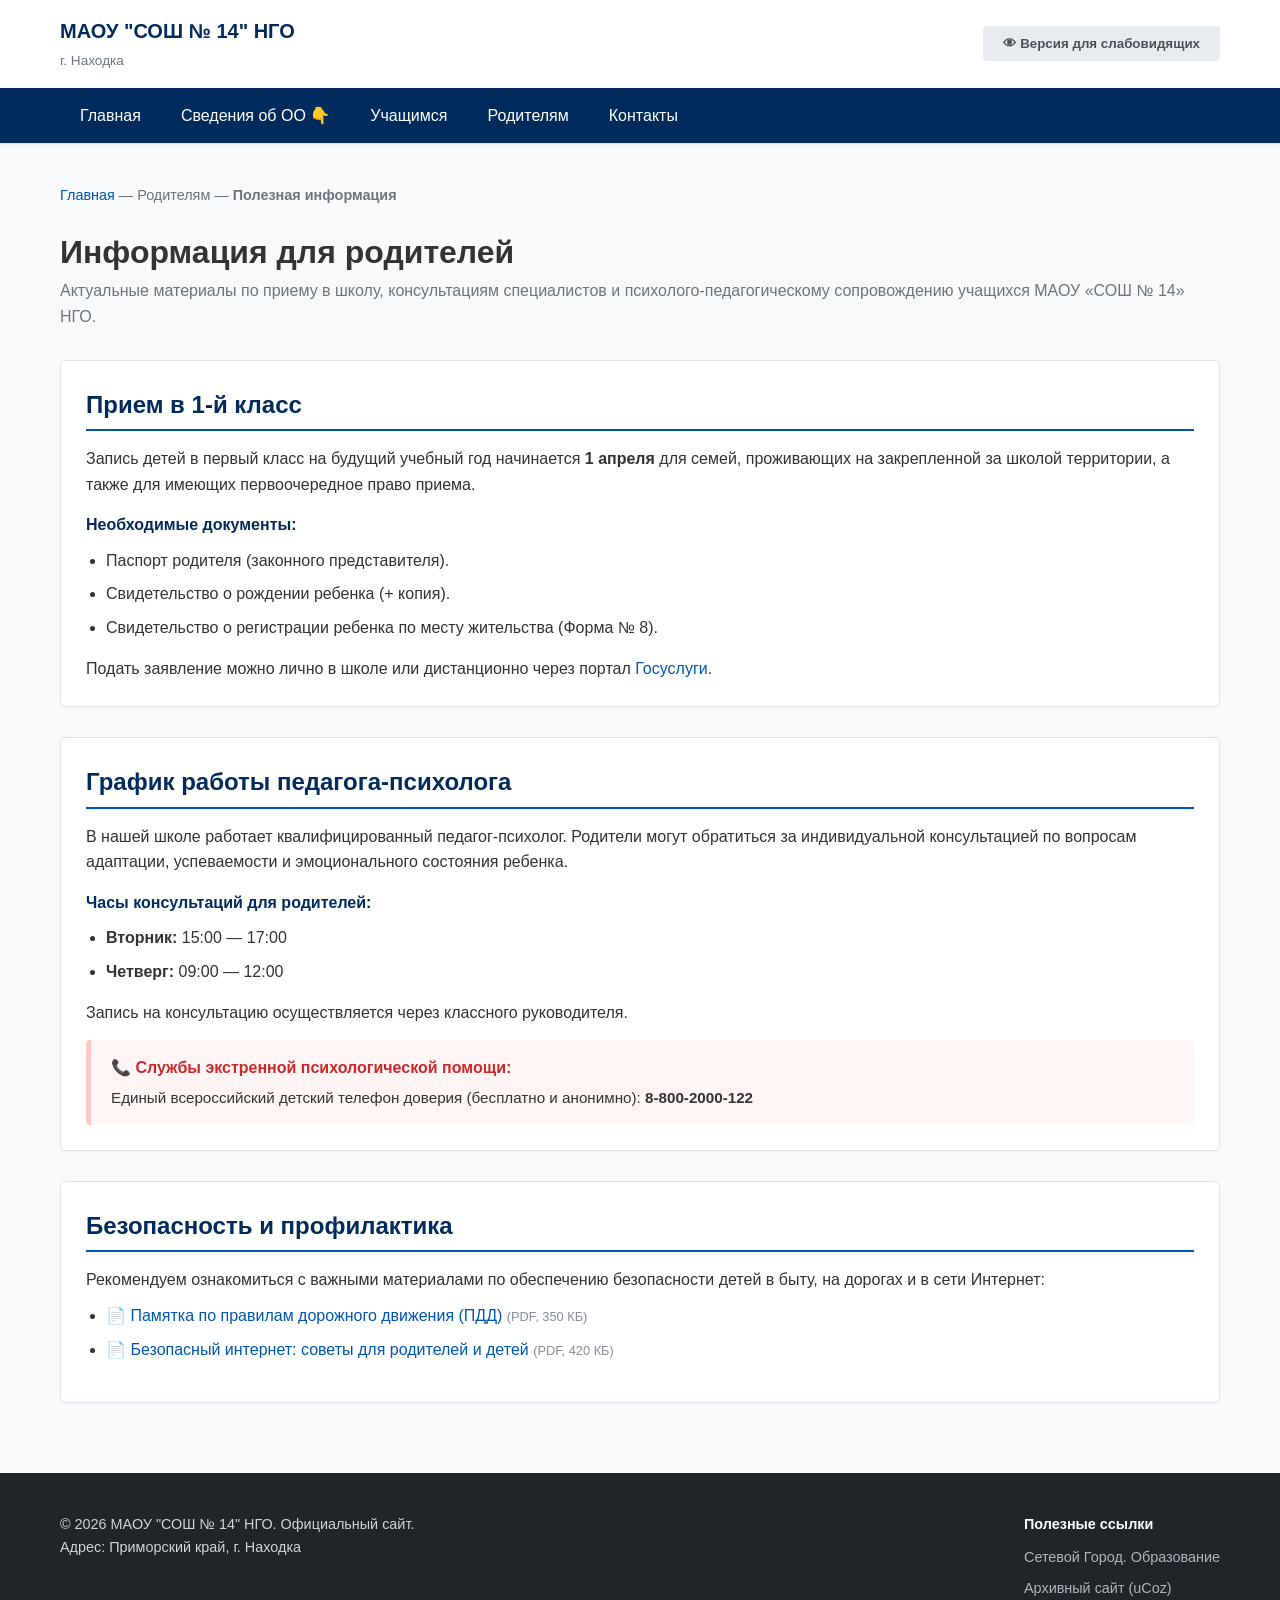
<file: for-parents.html>
<!DOCTYPE html>
<html lang="ru">
<head>
    <meta charset="UTF-8">
    <meta name="viewport" content="width=device-width, initial-scale=1.0">
    <title>Родителям — МАОУ СОШ № 14 НГО</title>
    <link rel="stylesheet" href="css/style.css">
    <style>
        /* Дополнительные стили для списков и памяток */
        .info-list {
            margin-left: 20px;
            margin-top: 10px;
            margin-bottom: 15px;
        }
        .info-list li {
            margin-bottom: 8px;
        }
        .alert-box {
            background-color: #fff5f5;
            border-left: 5px solid #ffc9c9;
            padding: 15px 20px;
            border-radius: 4px;
            margin-top: 15px;
        }
    </style>
</head>
<body>

    <!-- Шапка сайта (динамически загружается из js/main.js) -->
    <div id="header-component"></div>

    <!-- Главный контент страницы -->
    <main class="main-content">
        <div class="container">
            
            <!-- Хлебные крошки -->
            <nav class="breadcrumbs" style="margin-bottom: 20px; font-size: 0.9rem; color: #6c757d;">
                <a href="index.html">Главная</a> — <span>Родителям</span> — <strong>Полезная информация</strong>
            </nav>

            <h1>Информация для родителей</h1>
            <p style="margin-bottom: 30px; color: #6c757d;">Актуальные материалы по приему в школу, консультациям специалистов и психолого-педагогическому сопровождению учащихся МАОУ «СОШ № 14» НГО.</p>

            <!-- БЛОК 1: Прием в школу -->
            <div class="card" style="margin-bottom: 30px;">
                <h2 style="color: #002b5c; margin-bottom: 15px; border-bottom: 2px solid #0056b3; padding-bottom: 5px;">Прием в 1-й класс</h2>
                <p>Запись детей в первый класс на будущий учебный год начинается <strong>1 апреля</strong> для семей, проживающих на закрепленной за школой территории, а также для имеющих первоочередное право приема.</p>
                
                <h4 style="margin-top: 15px; color: #002b5c;">Необходимые документы:</h4>
                <ul class="info-list">
                    <li>Паспорт родителя (законного представителя).</li>
                    <li>Свидетельство о рождении ребенка (+ копия).</li>
                    <li>Свидетельство о регистрации ребенка по месту жительства (Форма № 8).</li>
                </ul>
                <p>Подать заявление можно лично в школе или дистанционно через портал <a href="https://gosuslugi.ru" target="_blank">Госуслуги</a>.</p>
            </div>

            <!-- БЛОК 2: Служба сопровождения и психолог -->
            <div class="card" style="margin-bottom: 30px;">
                <h2 style="color: #002b5c; margin-bottom: 15px; border-bottom: 2px solid #0056b3; padding-bottom: 5px;">График работы педагога-психолога</h2>
                <p>В нашей школе работает квалифицированный педагог-психолог. Родители могут обратиться за индивидуальной консультацией по вопросам адаптации, успеваемости и эмоционального состояния ребенка.</p>
                
                <h4 style="margin-top: 15px; color: #002b5c;">Часы консультаций для родителей:</h4>
                <ul class="info-list">
                    <li><strong>Вторник:</strong> 15:00 — 17:00</li>
                    <li><strong>Четверг:</strong> 09:00 — 12:00</li>
                </ul>
                <p>Запись на консультацию осуществляется через классного руководителя.</p>

                <div class="alert-box">
                    <strong style="color: #c92a2a;">📞 Службы экстренной психологической помощи:</strong>
                    <p style="margin-top: 5px; font-size: 0.95rem;">Единый всероссийский детский телефон доверия (бесплатно и анонимно): <strong>8-800-2000-122</strong></p>
                </div>
            </div>

            <!-- БЛОК 3: Важные памятки -->
            <div class="card" style="margin-bottom: 30px;">
                <h2 style="color: #002b5c; margin-bottom: 15px; border-bottom: 2px solid #0056b3; padding-bottom: 5px;">Безопасность и профилактика</h2>
                <p>Рекомендуем ознакомиться с важными материалами по обеспечению безопасности детей в быту, на дорогах и в сети Интернет:</p>
                <ul class="info-list">
                    <li><a href="documents/pamyatka-pdd.pdf" target="_blank">📄 Памятка по правилам дорожного движения (ПДД)</a> <span style="font-size: 0.8rem; color: #868e96;">(PDF, 350 КБ)</span></li>
                    <li><a href="documents/pamyatka-internet.pdf" target="_blank">📄 Безопасный интернет: советы для родителей и детей</a> <span style="font-size: 0.8rem; color: #868e96;">(PDF, 420 КБ)</span></li>
                </ul>
            </div>

        </div>
    </main>

    <!-- Подвал сайта (динамически загружается из js/main.js) -->
    <div id="footer-component"></div>

    <!-- Подключение главного управляющего скрипта -->
    <script src="js/main.js"></script>
</body>
</html>
</file>
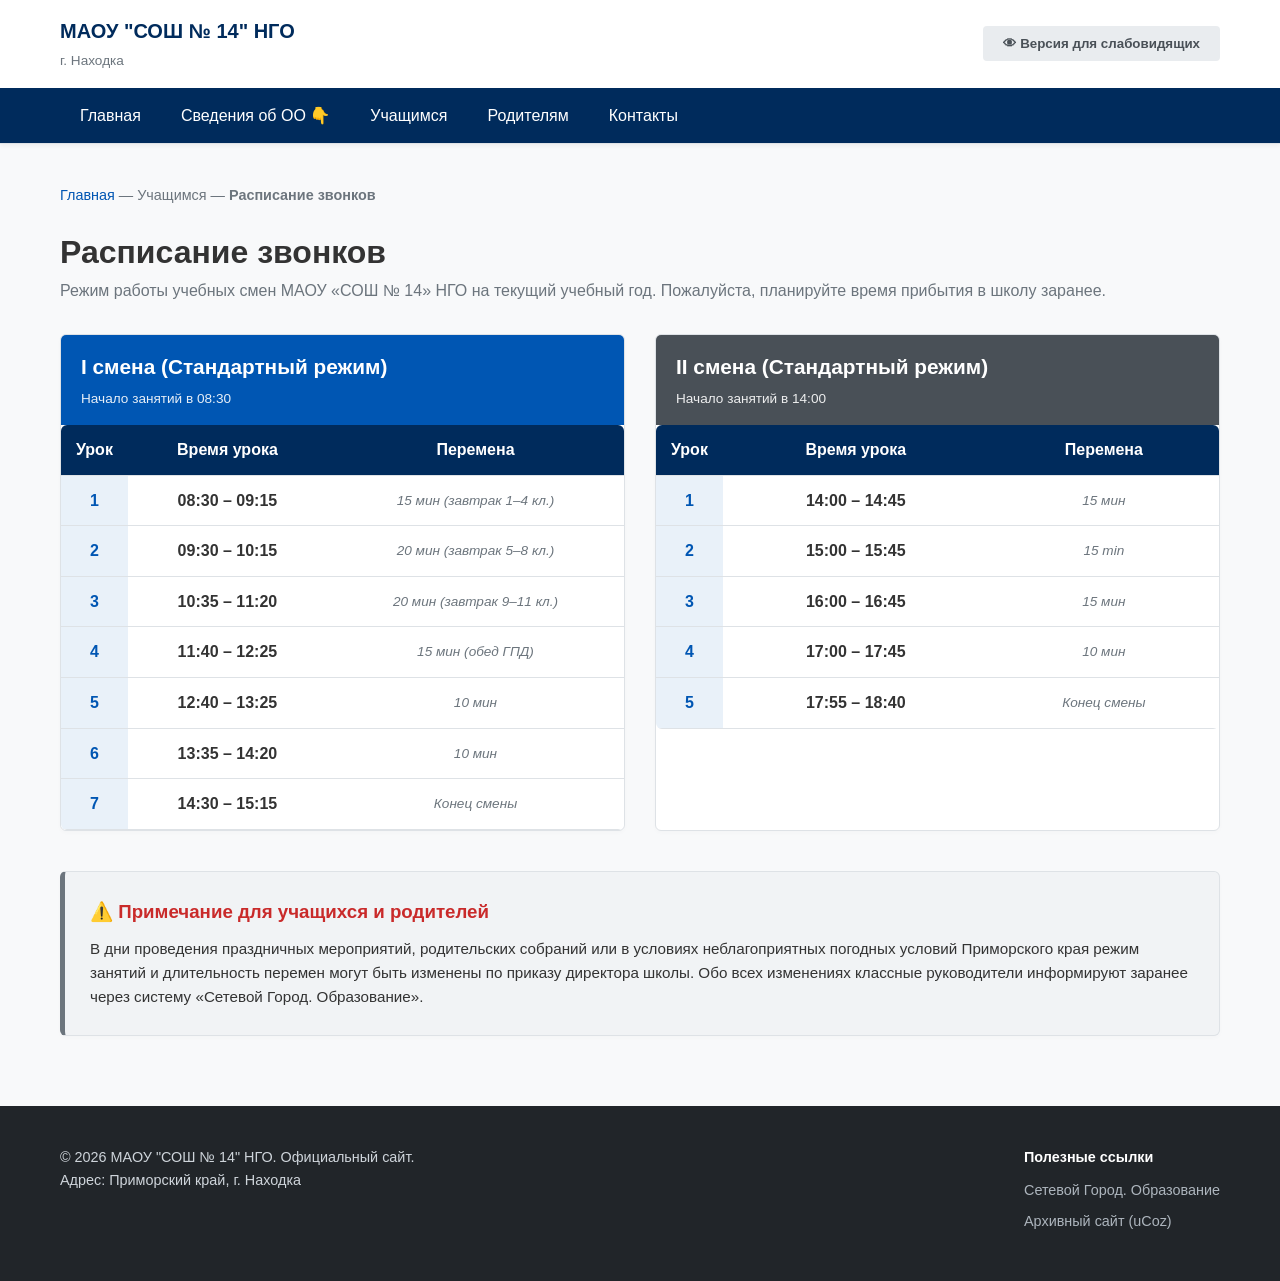
<file: for-students.html>
<!DOCTYPE html>
<html lang="ru">
<head>
    <meta charset="UTF-8">
    <meta name="viewport" content="width=device-width, initial-scale=1.0">
    <title>Расписание звонков — МАОУ СОШ № 14 НГО</title>
    <link rel="stylesheet" href="css/style.css">
    <style>
        /* Специфические стили для таблиц расписания */
        .schedule-container {
            display: grid;
            grid-template-columns: 1fr 1fr;
            gap: 30px;
            margin-top: 20px;
            margin-bottom: 40px;
        }
        .schedule-table {
            width: 100%;
            border-collapse: collapse;
            background: #ffffff;
            border-radius: 6px;
            overflow: hidden;
            border: 1px solid #dee2e6;
        }
        .schedule-table th, .schedule-table td {
            padding: 12px 15px;
            text-align: center;
            border-bottom: 1px solid #dee2e6;
        }
        .schedule-table th {
            background-color: #002b5c;
            color: #ffffff;
            font-weight: 600;
        }
        .schedule-table tr:hover {
            background-color: #f8f9fa;
        }
        .lesson-num {
            font-weight: 700;
            color: #0056b3;
            background-color: #e9f1f9;
            width: 40px;
        }
        .break-info {
            font-size: 0.85rem;
            color: #6c757d;
            font-style: italic;
        }
        @media (max-width: 768px) {
            .schedule-container {
                grid-template-columns: 1fr;
            }
        }
    </style>
</head>
<body>

    <!-- Шапка сайта (динамически загружается из js/main.js) -->
    <div id="header-component"></div>

    <!-- Главный контент страницы -->
    <main class="main-content">
        <div class="container">
            
            <!-- Хлебные крошки -->
            <nav class="breadcrumbs" style="margin-bottom: 20px; font-size: 0.9rem; color: #6c757d;">
                <a href="index.html">Главная</a> — <span>Учащимся</span> — <strong>Расписание звонков</strong>
            </nav>

            <h1>Расписание звонков</h1>
            <p style="margin-bottom: 30px; color: #6c757d;">Режим работы учебных смен МАОУ «СОШ № 14» НГО на текущий учебный год. Пожалуйста, планируйте время прибытия в школу заранее.</p>

            <div class="schedule-container">
                
                <!-- ТАБЛИЦА: 1 СМЕНА -->
                <div class="card" style="padding: 0; overflow: hidden;">
                    <div style="background-color: #0056b3; color: white; padding: 15px 20px;">
                        <h2 style="font-size: 1.3rem; margin: 0;">I смена (Стандартный режим)</h2>
                        <p style="font-size: 0.85rem; margin: 5px 0 0 0; opacity: 0.9;">Начало занятий в 08:30</p>
                    </div>
                    
                    <table class="schedule-table" style="border: none;">
                        <thead>
                            <tr>
                                <th>Урок</th>
                                <th>Время урока</th>
                                <th>Перемена</th>
                            </tr>
                        </thead>
                        <tbody>
                            <tr>
                                <td class="lesson-num">1</td>
                                <td><strong>08:30 – 09:15</strong></td>
                                <td class="break-info">15 мин (завтрак 1–4 кл.)</td>
                            </tr>
                            <tr>
                                <td class="lesson-num">2</td>
                                <td><strong>09:30 – 10:15</strong></td>
                                <td class="break-info">20 мин (завтрак 5–8 кл.)</td>
                            </tr>
                            <tr>
                                <td class="lesson-num">3</td>
                                <td><strong>10:35 – 11:20</strong></td>
                                <td class="break-info">20 мин (завтрак 9–11 кл.)</td>
                            </tr>
                            <tr>
                                <td class="lesson-num">4</td>
                                <td><strong>11:40 – 12:25</strong></td>
                                <td class="break-info">15 мин (обед ГПД)</td>
                            </tr>
                            <tr>
                                <td class="lesson-num">5</td>
                                <td><strong>12:40 – 13:25</strong></td>
                                <td class="break-info">10 мин</td>
                            </tr>
                            <tr>
                                <td class="lesson-num">6</td>
                                <td><strong>13:35 – 14:20</strong></td>
                                <td class="break-info">10 мин</td>
                            </tr>
                            <tr>
                                <td class="lesson-num">7</td>
                                <td><strong>14:30 – 15:15</strong></td>
                                <td class="break-info">Конец смены</td>
                            </tr>
                        </tbody>
                    </table>
                </div>

                <!-- ТАБЛИЦА: 2 СМЕНА -->
                <div class="card" style="padding: 0; overflow: hidden;">
                    <div style="background-color: #495057; color: white; padding: 15px 20px;">
                        <h2 style="font-size: 1.3rem; margin: 0;">II смена (Стандартный режим)</h2>
                        <p style="font-size: 0.85rem; margin: 5px 0 0 0; opacity: 0.9;">Начало занятий в 14:00</p>
                    </div>
                    
                    <table class="schedule-table" style="border: none;">
                        <thead>
                            <tr>
                                <th>Урок</th>
                                <th>Время урока</th>
                                <th>Перемена</th>
                            </tr>
                        </thead>
                        <tbody>
                            <tr>
                                <td class="lesson-num">1</td>
                                <td><strong>14:00 – 14:45</strong></td>
                                <td class="break-info">15 мин</td>
                            </tr>
                            <tr>
                                <td class="lesson-num">2</td>
                                <td><strong>15:00 – 15:45</strong></td>
                                <td class="break-info">15 min</td>
                            </tr>
                            <tr>
                                <td class="lesson-num">3</td>
                                <td><strong>16:00 – 16:45</strong></td>
                                <td class="break-info">15 мин</td>
                            </tr>
                            <tr>
                                <td class="lesson-num">4</td>
                                <td><strong>17:00 – 17:45</strong></td>
                                <td class="break-info">10 мин</td>
                            </tr>
                            <tr>
                                <td class="lesson-num">5</td>
                                <td><strong>17:55 – 18:40</strong></td>
                                <td class="break-info">Конец смены</td>
                            </tr>
                        </tbody>
                    </table>
                </div>

            </div>

            <!-- Информационное примечание -->
            <div class="card" style="background-color: #f1f3f5; border-left: 5px solid #6c757d; margin-bottom: 30px;">
                <h3>⚠️ Примечание для учащихся и родителей</h3>
                <p style="margin-top: 10px; font-size: 0.95rem;">
                    В дни проведения праздничных мероприятий, родительских собраний или в условиях неблагоприятных погодных условий Приморского края режим занятий и длительность перемен могут быть изменены по приказу директора школы. Обо всех изменениях классные руководители информируют заранее через систему «Сетевой Город. Образование».
                </p>
            </div>

        </div>
    </main>

    <!-- Подвал сайта (динамически загружается из js/main.js) -->
    <div id="footer-component"></div>

    <!-- Подключение главного управляющего скрипта -->
    <script src="js/main.js"></script>
</body>
</html>
</file>
<file: css/style.css>
﻿/* ==========================================================================
   1. СБРОС СТИЛЕЙ И БАЗОВЫЕ НАСТРОЙКИ
   ========================================================================== */
* {
    margin: 0;
    padding: 0;
    box-sizing: border-box;
}

body {
    font-family: -apple-system, BlinkMacSystemFont, "Segoe UI", Roboto, Helvetica, Arial, sans-serif;
    font-size: 16px;
    line-height: 1.6;
    color: #333333;
    background-color: #f8f9fa;
    display: flex;
    flex-direction: column;
    min-height: 100vh;
}

.container {
    width: 100%;
    max-width: 1200px;
    margin: 0 auto;
    padding: 0 20px;
}

a {
    color: #0056b3;
    text-decoration: none;
    transition: color 0.2s ease;
}

a:hover {
    color: #003d82;
    text-decoration: underline;
}

/* Кнопки */
.btn, .btn-alt {
    display: inline-block;
    padding: 10px 20px;
    border-radius: 4px;
    font-weight: 600;
    cursor: pointer;
    border: none;
    transition: all 0.2s ease;
}

.btn {
    background-color: #0056b3;
    color: #ffffff;
}

.btn:hover {
    background-color: #003d82;
    color: #ffffff;
    text-decoration: none;
}

.btn-alt {
    background-color: #e9ecef;
    color: #495057;
}

.btn-alt:hover {
    background-color: #dee2e6;
}

/* ==========================================================================
   2. ШАПКА И НАВИГАЦИЯ (HEADER & NAV)
   ========================================================================== */
.site-header {
    background-color: #ffffff;
    border-bottom: 1px solid #dee2e6;
    position: sticky;
    top: 0;
    z-index: 1000;
    box-shadow: 0 2px 4px rgba(0,0,0,0.05);
}

.header-top {
    display: flex;
    justify-content: space-between;
    align-items: center;
    padding: 15px 20px;
}

.logo-link strong {
    display: block;
    font-size: 1.25rem;
    color: #002b5c;
}

.logo-link span {
    font-size: 0.85rem;
    color: #6c757d;
}

/* Главное меню */
.site-nav {
    background-color: #002b5c;
}

.menu-list {
    display: flex;
    list-style: none;
}

.menu-list > li {
    position: relative;
}

.menu-list > li > a {
    display: block;
    padding: 15px 20px;
    color: #ffffff;
    font-weight: 500;
}

.menu-list > li > a:hover {
    background-color: #003d82;
    text-decoration: none;
}

/* Выпадающее меню (Сведения об ОО) */
.dropdown-menu {
    display: none;
    position: absolute;
    top: 100%;
    left: 0;
    background-color: #ffffff;
    min-width: 250px;
    box-shadow: 0 4px 6px rgba(0,0,0,0.1);
    list-style: none;
    border: 1px solid #dee2e6;
}

.dropdown-menu li a {
    display: block;
    padding: 12px 20px;
    color: #333333;
    border-bottom: 1px solid #f1f3f5;
}

.dropdown-menu li a:hover {
    background-color: #f8f9fa;
    color: #0056b3;
    text-decoration: none;
}

.dropdown:hover .dropdown-menu {
    display: block;
}

/* ==========================================================================
   3. ГЛАВНЫЙ КОНТЕНТ (основная разметка)
   ========================================================================== */
.main-content {
    flex: 1;
    padding: 40px 0;
}

.hero-section {
    background: linear-gradient(135deg, #e0f2fe 0%, #bae6fd 100%);
    padding: 40px;
    border-radius: 8px;
    margin-bottom: 30px;
    border-left: 5px solid #0056b3;
}

.hero-section h1 {
    color: #002b5c;
    margin-bottom: 10px;
    font-size: 2rem;
}

/* Двухколоночный Grid (Объявления и Виджет) */
.grid-container {
    display: grid;
    grid-template-columns: 2fr 1fr;
    gap: 30px;
    margin-bottom: 40px;
}

.card {
    background: #ffffff;
    padding: 25px;
    border-radius: 6px;
    border: 1px solid #dee2e6;
    box-shadow: 0 2px 4px rgba(0,0,0,0.02);
}

.card h3 {
    color: #c92a2a;
    margin-bottom: 10px;
}

.pos-widget-mock {
    background-color: #f1f3f5;
    border: 2px dashed #ced4da;
    padding: 20px;
    border-radius: 6px;
    text-align: center;
    margin-top: 15px;
}

.pos-widget-mock p {
    margin-bottom: 15px;
    font-weight: 500;
}

/* Новости */
.news-grid {
    display: grid;
    grid-template-columns: 1fr;
    gap: 20px;
    margin-top: 20px;
}

.news-card {
    background: #ffffff;
    padding: 20px;
    border-radius: 6px;
    border: 1px solid #dee2e6;
}

.news-card .date {
    font-size: 0.85rem;
    color: #868e96;
    display: block;
    margin-bottom: 5px;
}

.news-card h3 {
    margin-bottom: 10px;
    color: #002b5c;
}

/* ==========================================================================
   4. ПОДВАЛ (FOOTER)
   ========================================================================== */
.site-footer {
    background-color: #212529;
    color: #ced4da;
    padding: 40px 0;
    margin-top: auto;
    font-size: 0.9rem;
}

.footer-grid {
    display: flex;
    justify-content: space-between;
    flex-wrap: wrap;
    gap: 20px;
}

.footer-links h4 {
    color: #ffffff;
    margin-bottom: 10px;
}

.footer-links ul {
    list-style: none;
}

.footer-links ul li {
    margin-bottom: 8px;
}

.footer-links ul li a {
    color: #adb5bd;
}

.footer-links ul li a:hover {
    color: #ffffff;
}

/* ==========================================================================
   5. АДАПТИВНОСТЬ (МОБИЛЬНАЯ ВЕРСИЯ)
   ========================================================================== */
@media (max-width: 768px) {
    .header-top {
        flex-direction: column;
        gap: 15px;
        text-align: center;
    }

    .menu-list {
        flex-direction: column;
    }

    .menu-list > li > a {
        padding: 12px 20px;
        border-bottom: 1px solid #003d82;
    }

    .dropdown-menu {
        position: static;
        width: 100%;
        box-shadow: none;
        background-color: #001f42;
    }

    .dropdown-menu li a {
        color: #bae6fd;
        padding-left: 40px;
    }

    .grid-container {
        grid-template-columns: 1fr;
    }

    .footer-grid {
        flex-direction: column;
        text-align: center;
    }
}

/* ==========================================================================
   6. ВЕРСИЯ ДЛЯ СЛАБОВИДЯЩИХ (ПО ГОСТУ)
   ========================================================================== */
body.visual-impaired {
    background-color: #ffffff !important;
    color: #000000 !important;
    font-size: 22px !important; /* Увеличенный базовый шрифт */
}

body.visual-impaired * {
    background-color: #ffffff !important;
    color: #000000 !important;
    border-color: #000000 !important;
    box-shadow: none !important;
    text-shadow: none !important;
    background-image: none !important;
}

body.visual-impaired a {
    text-decoration: underline !important;
    font-weight: bold !important;
}

body.visual-impaired a:hover {
    background-color: #000000 !important;
    color: #ffffff !important;
}

body.visual-impaired .site-nav,
body.visual-impaired .btn,
body.visual-impaired .hero-section {
    border: 3px solid #000000 !important;
    padding: 20px !important;
    margin-bottom: 15px !important;
}

body.visual-impaired img {
    display: none !important; /* Отключение отвлекающих картинок */
}
</file>
